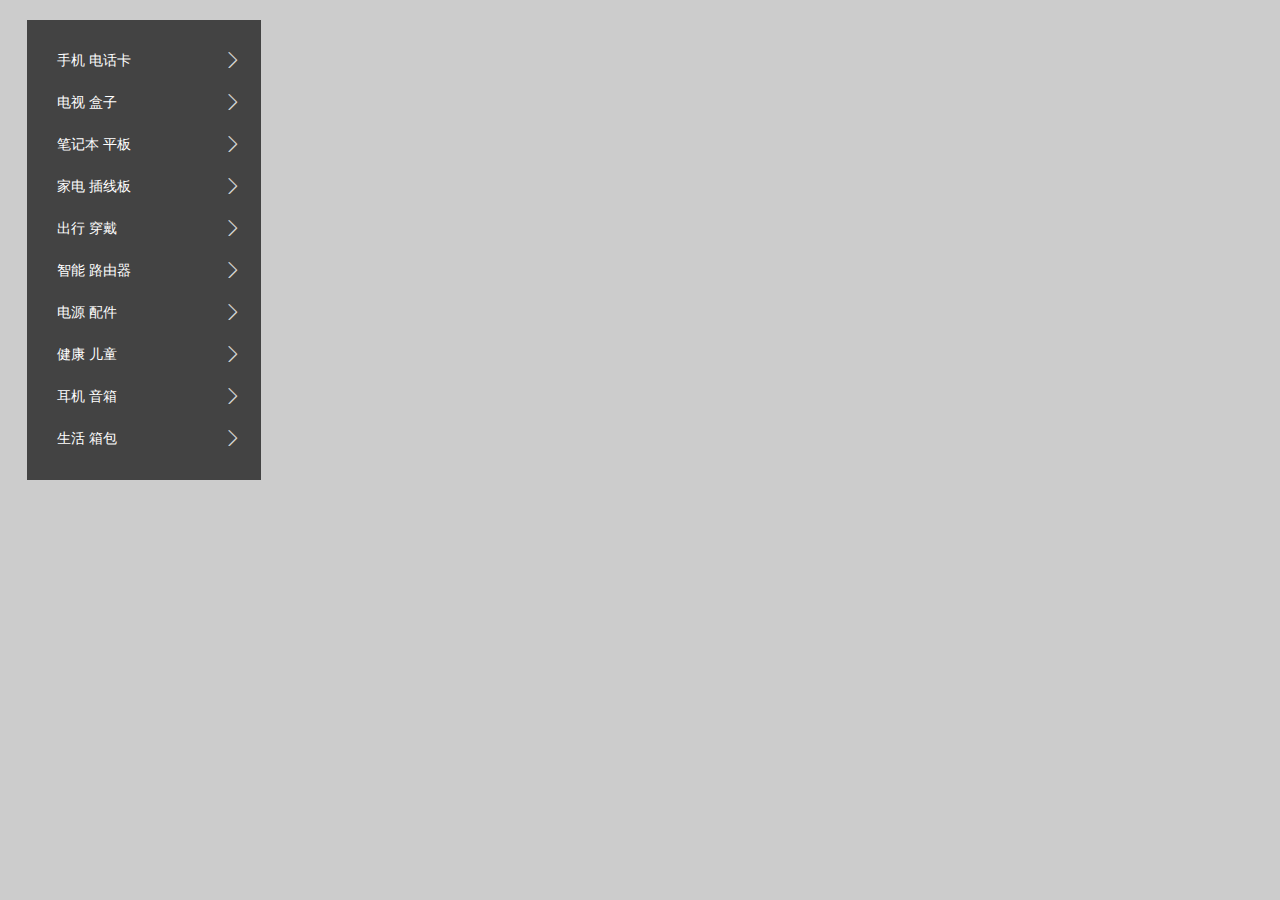
<file: index.html>
<!DOCTYPE html>
<html lang="en">
<head>
    <meta charset="UTF-8">
    <meta name="viewport" content="width=device-width, initial-scale=1.0">
    <meta http-equiv="X-UA-Compatible" content="ie=edge">
    <link rel="stylesheet" href="css/style.css">
    <link rel="stylesheet" href="css/iconfont.css">
    <script src="js/jquery-3.1.1.js"></script>
    <script src="js/main.js"></script>
    <title>小米官网左侧导航二级菜单</title>
</head>
<body>
    <div class="container">
        <div class="nav">
            <ul class="category-list">
                <li class="list-item"><a class="title" href="">手机 电话卡<i class="iconfont">&#xe62f;</i></a>
                <div class="list-children">
                    <ul class="children-item">
                        <li class="children-item-list"><a class="link" href=""><img src="images/小米9.png" width="40" height="40"  alt="小米9"><span>小米9</span></a></li>
                        <li class="children-item-list"><a class="link" href=""><img src="images/小米9se.png"  width="40" height="40" alt="小米9se"><span>小米9 se</span></span></a></li>
                        <li class="children-item-list"><a class="link" href=""><img src="images/小米mix3.png"  width="40" height="40" alt="小米mix3"><span>小米mix3</span></a></li>
                        <li class="children-item-list"><a class="link" href=""><img src="images/小米8 青春版.png"  width="40" height="40" alt="小米8青春版"><span>小米8青春版</span></a></li>
                        <li class="children-item-list"><a class="link" href=""><img src="images/小米8 屏幕指纹版.png"  width="40" height="40" alt="小米8 屏幕指纹版"><span>小米8 屏幕指纹版</span></a></li>
                        <li class="children-item-list"><a class="link" href=""><img src="images/小米8.png"  width="40" height="40" alt="小米8"><span>小米8</span></a></li>
                    </ul>
                    <ul class="children-item">
                        <li class="children-item-list"><a class="link" href=""><img src="images/小米9.png" width="40" height="40"  alt="小米9"><span>小米9</span></a></li>
                        <li class="children-item-list"><a class="link" href=""><img src="images/小米9se.png"  width="40" height="40" alt="小米9se"><span>小米9 se</span></span></a></li>
                        <li class="children-item-list"><a class="link" href=""><img src="images/小米mix3.png"  width="40" height="40" alt="小米mix3"><span>小米mix3</span></a></li>
                        <li class="children-item-list"><a class="link" href=""><img src="images/小米8 青春版.png"  width="40" height="40" alt="小米8青春版"><span>小米8青春版</span></a></li>
                        <li class="children-item-list"><a class="link" href=""><img src="images/小米8 屏幕指纹版.png"  width="40" height="40" alt="小米8 屏幕指纹版"><span>小米8 屏幕指纹版</span></a></li>
                        <li class="children-item-list"><a class="link" href=""><img src="images/小米8.png"  width="40" height="40" alt="小米8"><span>小米8</span></a></li>
                    </ul>
                    <ul class="children-item">
                        <li class="children-item-list"><a class="link" href=""><img src="images/小米9.png" width="40" height="40"  alt="小米9"><span>小米9</span></a></li>
                        <li class="children-item-list"><a class="link" href=""><img src="images/小米9se.png"  width="40" height="40" alt="小米9se"><span>小米9 se</span></span></a></li>
                        <li class="children-item-list"><a class="link" href=""><img src="images/小米mix3.png"  width="40" height="40" alt="小米mix3"><span>小米mix3</span></a></li>
                        <li class="children-item-list"><a class="link" href=""><img src="images/小米8 青春版.png"  width="40" height="40" alt="小米8青春版"><span>小米8青春版</span></a></li>
                        <li class="children-item-list"><a class="link" href=""><img src="images/小米8 屏幕指纹版.png"  width="40" height="40" alt="小米8 屏幕指纹版"><span>小米8 屏幕指纹版</span></a></li>
                        <li class="children-item-list"><a class="link" href=""><img src="images/小米8.png"  width="40" height="40" alt="小米8"><span>小米8</span></a></li>
                    </ul>
                    <ul class="children-item">
                        <li class="children-item-list"><a class="link" href=""><img src="images/小米9.png" width="40" height="40"  alt="小米9"><span>小米9</span></a></li>
                        <li class="children-item-list"><a class="link" href=""><img src="images/小米9se.png"  width="40" height="40" alt="小米9se"><span>小米9 se</span></span></a></li>
                        <li class="children-item-list"><a class="link" href=""><img src="images/小米mix3.png"  width="40" height="40" alt="小米mix3"><span>小米mix3</span></a></li>
                        <li class="children-item-list"><a class="link" href=""><img src="images/小米8 青春版.png"  width="40" height="40" alt="小米8青春版"><span>小米8青春版</span></a></li>
                        <li class="children-item-list"><a class="link" href=""><img src="images/小米8 屏幕指纹版.png"  width="40" height="40" alt="小米8 屏幕指纹版"><span>小米8 屏幕指纹版</span></a></li>
                        <li class="children-item-list"><a class="link" href=""><img src="images/小米8.png"  width="40" height="40" alt="小米8"><span>小米8</span></a></li>
                    </ul>
                </div>
                </li>
                <li class="list-item"><a class="title" href="">电视 盒子<i class="iconfont">&#xe62f;</i></a>
                    <div class="list-children">
                        <ul class="children-item">
                            <li class="children-item-list"><a class="link" href=""><img src="images/80x80.png" width="40" height="40"  alt="小米9"><span>小米9</span></a></li>
                            <li class="children-item-list"><a class="link" href=""><img src="images/dianshi hezi/bihua.jpg"  width="40" height="40" alt="小米9se"><span>小米9 se</span></span></a></li>
                            <li class="children-item-list"><a class="link" href=""><img src="images/dianshi hezi/mijiajiguang4k.jpg"  width="40" height="40" alt="小米mix3"><span>小米mix3</span></a></li>
                            <li class="children-item-list"><a class="link" href=""><img src="images/dianshi hezi/quanmianp.jpg"  width="40" height="40" alt="小米8青春版"><span>小米8青春版</span></a></li>
                            <li class="children-item-list"><a class="link" href=""><img src="images/dianshi hezi/xiaomi4A49.jpg "  width="40" height="40" alt="小米8 屏幕指纹版"><span>小米8 屏幕指纹版</span></a></li>
                            <li class="children-item-list"><a class="link" href=""><img src="images/dianshi hezi/xiaomiTV4A-32.png"  width="40" height="40" alt="小米8"><span>小米8</span></a></li>
                        </ul>
                        <ul class="children-item">
                            <li class="children-item-list"><a class="link" href=""><img src="images/小米9.png" width="40" height="40"  alt="小米9"><span>小米9</span></a></li>
                            <li class="children-item-list"><a class="link" href=""><img src="images/小米9se.png"  width="40" height="40" alt="小米9se"><span>小米9 se</span></span></a></li>
                            <li class="children-item-list"><a class="link" href=""><img src="images/小米mix3.png"  width="40" height="40" alt="小米mix3"><span>小米mix3</span></a></li>
                            <li class="children-item-list"><a class="link" href=""><img src="images/小米8 青春版.png"  width="40" height="40" alt="小米8青春版"><span>小米8青春版</span></a></li>
                            <li class="children-item-list"><a class="link" href=""><img src="images/小米8 屏幕指纹版.png"  width="40" height="40" alt="小米8 屏幕指纹版"><span>小米8 屏幕指纹版</span></a></li>
                            <li class="children-item-list"><a class="link" href=""><img src="images/小米8.png"  width="40" height="40" alt="小米8"><span>小米8</span></a></li>
                        </ul>
                        <ul class="children-item">
                            <li class="children-item-list"><a class="link" href=""><img src="images/小米9.png" width="40" height="40"  alt="小米9"><span>小米9</span></a></li>
                            <li class="children-item-list"><a class="link" href=""><img src="images/小米9se.png"  width="40" height="40" alt="小米9se"><span>小米9 se</span></span></a></li>
                            <li class="children-item-list"><a class="link" href=""><img src="images/小米mix3.png"  width="40" height="40" alt="小米mix3"><span>小米mix3</span></a></li>
                            <li class="children-item-list"><a class="link" href=""><img src="images/小米8 青春版.png"  width="40" height="40" alt="小米8青春版"><span>小米8青春版</span></a></li>
                            <li class="children-item-list"><a class="link" href=""><img src="images/小米8 屏幕指纹版.png"  width="40" height="40" alt="小米8 屏幕指纹版"><span>小米8 屏幕指纹版</span></a></li>
                            <li class="children-item-list"><a class="link" href=""><img src="images/小米8.png"  width="40" height="40" alt="小米8"><span>小米8</span></a></li>
                        </ul>
                        <ul class="children-item">
                            <li class="children-item-list"><a class="link" href=""><img src="images/小米9.png" width="40" height="40"  alt="小米9"><span>小米9</span></a></li>
                            <li class="children-item-list"><a class="link" href=""><img src="images/小米9se.png"  width="40" height="40" alt="小米9se"><span>小米9 se</span></span></a></li>
                            <li class="children-item-list"><a class="link" href=""><img src="images/小米mix3.png"  width="40" height="40" alt="小米mix3"><span>小米mix3</span></a></li>
                            <li class="children-item-list"><a class="link" href=""><img src="images/小米8 青春版.png"  width="40" height="40" alt="小米8青春版"><span>小米8青春版</span></a></li>
                            <li class="children-item-list"><a class="link" href=""><img src="images/小米8 屏幕指纹版.png"  width="40" height="40" alt="小米8 屏幕指纹版"><span>小米8 屏幕指纹版</span></a></li>
                            <li class="children-item-list"><a class="link" href=""><img src="images/小米8.png"  width="40" height="40" alt="小米8"><span>小米8</span></a></li>
                        </ul>
                    </div></li>
                <li class="list-item"><a class="title" href="">笔记本 平板<i class="iconfont">&#xe62f;</i></a>
                    <div class="list-children list-children-3">
                        <ul class="children-item">
                            <li class="children-item-list"><a class="link" href=""><img src="images/bijiben80.jpg" width="40" height="40"  alt="小米9"><span>小米笔记本15.6</span></a></li>
                            <li class="children-item-list"><a class="link" href=""><img src="images/bijiben8012.4.jpg"  width="40" height="40" alt="小米9se"><span>小米笔记本12.5</span></span></a></li>
                            <li class="children-item-list"><a class="link" href=""><img src="images/youxiben-80.jpg"  width="40" height="40" alt="小米mix3"><span>小米笔记本15.6''</span></a></li>
                            <li class="children-item-list"><a class="link" href=""><img src="images/RedmiBookbashi.png"  width="40" height="40" alt="小米8青春版"><span>小米笔记本15.6''</span></a></li>
                            <li class="children-item-list"><a class="link" href=""><img src="images/bijiben80.jpg"  width="40" height="40" alt="小米8 屏幕指纹版"><span>小米8 小米笔记本15.6''</span></a></li>
                            <li class="children-item-list"><a class="link" href=""><img src="images/youxiben-80.jpg"  width="40" height="40" alt="小米8"><span>小米笔记本15.6''</span></a></li>
                        </ul>
                        <ul class="children-item">
                            <li class="children-item-list"><a class="link" href=""><img src="images/bijiben80.jpg" width="40" height="40"  alt="小米9"><span>小米笔记本15.6''</span></a></li>
                            <li class="children-item-list"><a class="link" href=""><img src="images/bijiben8012.4.jpg"  width="40" height="40" alt="小米9se"><span>小米笔记本15.6''</span></span></a></li>
                            <li class="children-item-list"><a class="link" href=""><img src="images/youxiben-80.jpg"  width="40" height="40" alt="小米mix3"><span>小米笔记本15.6''</span></a></li>
                            <li class="children-item-list"><a class="link" href=""><img src="images/youxiben-80.jpg"  width="40" height="40" alt="小米8青春版"><span>小米笔记本15.6''</span></a></li>
                            <li class="children-item-list"><a class="link" href=""><img src="images/RedmiBookbashi.png"  width="40" height="40" alt="小米8 屏幕指纹版"><span>小米笔记本15.6''</span></a></li>
                            <li class="children-item-list"><a class="link" href=""><img src="images/youxiben-80.jpg"  width="40" height="40" alt="小米8"><span>小米笔记本15.6''</span></a></li>
                        </ul>
                    </div></li>
                <li class="list-item"><a class="title" href="">家电 插线板<i class="iconfont">&#xe62f;</i></a>
                    <div class="list-children">
                        <ul class="children-item">
                            <li class="children-item-list"><a class="link" href=""><img src="images/小米9.png" width="40" height="40"  alt="小米9"><span>小米9</span></a></li>
                            <li class="children-item-list"><a class="link" href=""><img src="images/小米9se.png"  width="40" height="40" alt="小米9se"><span>小米9 se</span></span></a></li>
                            <li class="children-item-list"><a class="link" href=""><img src="images/小米mix3.png"  width="40" height="40" alt="小米mix3"><span>小米mix3</span></a></li>
                            <li class="children-item-list"><a class="link" href=""><img src="images/小米8 青春版.png"  width="40" height="40" alt="小米8青春版"><span>小米8青春版</span></a></li>
                            <li class="children-item-list"><a class="link" href=""><img src="images/小米8 屏幕指纹版.png"  width="40" height="40" alt="小米8 屏幕指纹版"><span>小米8 屏幕指纹版</span></a></li>
                            <li class="children-item-list"><a class="link" href=""><img src="images/小米8.png"  width="40" height="40" alt="小米8"><span>小米8</span></a></li>
                        </ul>
                        <ul class="children-item">
                            <li class="children-item-list"><a class="link" href=""><img src="images/小米9.png" width="40" height="40"  alt="小米9"><span>小米9</span></a></li>
                            <li class="children-item-list"><a class="link" href=""><img src="images/小米9se.png"  width="40" height="40" alt="小米9se"><span>小米9 se</span></span></a></li>
                            <li class="children-item-list"><a class="link" href=""><img src="images/小米mix3.png"  width="40" height="40" alt="小米mix3"><span>小米mix3</span></a></li>
                            <li class="children-item-list"><a class="link" href=""><img src="images/小米8 青春版.png"  width="40" height="40" alt="小米8青春版"><span>小米8青春版</span></a></li>
                            <li class="children-item-list"><a class="link" href=""><img src="images/小米8 屏幕指纹版.png"  width="40" height="40" alt="小米8 屏幕指纹版"><span>小米8 屏幕指纹版</span></a></li>
                            <li class="children-item-list"><a class="link" href=""><img src="images/小米8.png"  width="40" height="40" alt="小米8"><span>小米8</span></a></li>
                        </ul>
                        <ul class="children-item">
                            <li class="children-item-list"><a class="link" href=""><img src="images/小米9.png" width="40" height="40"  alt="小米9"><span>小米9</span></a></li>
                            <li class="children-item-list"><a class="link" href=""><img src="images/小米9se.png"  width="40" height="40" alt="小米9se"><span>小米9 se</span></span></a></li>
                            <li class="children-item-list"><a class="link" href=""><img src="images/小米mix3.png"  width="40" height="40" alt="小米mix3"><span>小米mix3</span></a></li>
                            <li class="children-item-list"><a class="link" href=""><img src="images/小米8 青春版.png"  width="40" height="40" alt="小米8青春版"><span>小米8青春版</span></a></li>
                            <li class="children-item-list"><a class="link" href=""><img src="images/小米8 屏幕指纹版.png"  width="40" height="40" alt="小米8 屏幕指纹版"><span>小米8 屏幕指纹版</span></a></li>
                            <li class="children-item-list"><a class="link" href=""><img src="images/小米8.png"  width="40" height="40" alt="小米8"><span>小米8</span></a></li>
                        </ul>
                        <ul class="children-item">
                            <li class="children-item-list"><a class="link" href=""><img src="images/小米9.png" width="40" height="40"  alt="小米9"><span>小米9</span></a></li>
                            <li class="children-item-list"><a class="link" href=""><img src="images/小米9se.png"  width="40" height="40" alt="小米9se"><span>小米9 se</span></span></a></li>
                            <li class="children-item-list"><a class="link" href=""><img src="images/小米mix3.png"  width="40" height="40" alt="小米mix3"><span>小米mix3</span></a></li>
                            <li class="children-item-list"><a class="link" href=""><img src="images/小米8 青春版.png"  width="40" height="40" alt="小米8青春版"><span>小米8青春版</span></a></li>
                            <li class="children-item-list"><a class="link" href=""><img src="images/小米8 屏幕指纹版.png"  width="40" height="40" alt="小米8 屏幕指纹版"><span>小米8 屏幕指纹版</span></a></li>
                            <li class="children-item-list"><a class="link" href=""><img src="images/小米8.png"  width="40" height="40" alt="小米8"><span>小米8</span></a></li>
                        </ul>
                    </div></li>
                <li class="list-item"><a class="title" href="">出行 穿戴<i class="iconfont">&#xe62f;</i></a>
                    <div class="list-children list-children-5">
                        <ul class="children-item">
                            <li class="children-item-list"><a class="link" href=""><img src="images/小米9.png" width="40" height="40"  alt="小米9"><span>小米9</span></a></li>
                            <li class="children-item-list"><a class="link" href=""><img src="images/小米9se.png"  width="40" height="40" alt="小米9se"><span>小米9 se</span></span></a></li>
                            <li class="children-item-list"><a class="link" href=""><img src="images/小米mix3.png"  width="40" height="40" alt="小米mix3"><span>小米mix3</span></a></li>
                            <li class="children-item-list"><a class="link" href=""><img src="images/小米8 青春版.png"  width="40" height="40" alt="小米8青春版"><span>小米8青春版</span></a></li>
                            <li class="children-item-list"><a class="link" href=""><img src="images/小米8 屏幕指纹版.png"  width="40" height="40" alt="小米8 屏幕指纹版"><span>小米8 屏幕指纹版</span></a></li>
                            <li class="children-item-list"><a class="link" href=""><img src="images/小米8.png"  width="40" height="40" alt="小米8"><span>小米8</span></a></li>
                        </ul>
                        <ul class="children-item">
                            <li class="children-item-list"><a class="link" href=""><img src="images/小米9.png" width="40" height="40"  alt="小米9"><span>小米9</span></a></li>
                            <li class="children-item-list"><a class="link" href=""><img src="images/小米9se.png"  width="40" height="40" alt="小米9se"><span>小米9 se</span></span></a></li>
                            <li class="children-item-list"><a class="link" href=""><img src="images/小米mix3.png"  width="40" height="40" alt="小米mix3"><span>小米mix3</span></a></li>
                            <li class="children-item-list"><a class="link" href=""><img src="images/小米8 青春版.png"  width="40" height="40" alt="小米8青春版"><span>小米8青春版</span></a></li>
                            <li class="children-item-list"><a class="link" href=""><img src="images/小米8 屏幕指纹版.png"  width="40" height="40" alt="小米8 屏幕指纹版"><span>小米8 屏幕指纹版</span></a></li>
                            <li class="children-item-list"><a class="link" href=""><img src="images/小米8.png"  width="40" height="40" alt="小米8"><span>小米8</span></a></li>
                        </ul>
                    </div>
                </li>
                <li class="list-item"><a class="title" href="">智能 路由器<i class="iconfont">&#xe62f;</i></a>
                    <div class="list-children list-children-6">
                        
                        <ul class="children-item">
                            <li class="children-item-list"><a class="link" href=""><img src="images/小米9.png" width="40" height="40"  alt="小米9"><span>小米9</span></a></li>
                            <li class="children-item-list"><a class="link" href=""><img src="images/小米9se.png"  width="40" height="40" alt="小米9se"><span>小米9 se</span></span></a></li>
                            <li class="children-item-list"><a class="link" href=""><img src="images/小米mix3.png"  width="40" height="40" alt="小米mix3"><span>小米mix3</span></a></li>
                            <li class="children-item-list"><a class="link" href=""><img src="images/小米8 青春版.png"  width="40" height="40" alt="小米8青春版"><span>小米8青春版</span></a></li>
                            <li class="children-item-list"><a class="link" href=""><img src="images/小米8 屏幕指纹版.png"  width="40" height="40" alt="小米8 屏幕指纹版"><span>小米8 屏幕指纹版</span></a></li>
                            <li class="children-item-list"><a class="link" href=""><img src="images/小米8.png"  width="40" height="40" alt="小米8"><span>小米8</span></a></li>
                        </ul>
                        <ul class="children-item">
                            <li class="children-item-list"><a class="link" href=""><img src="images/小米9.png" width="40" height="40"  alt="小米9"><span>小米9</span></a></li>
                            <li class="children-item-list"><a class="link" href=""><img src="images/小米9se.png"  width="40" height="40" alt="小米9se"><span>小米9 se</span></span></a></li>
                            <li class="children-item-list"><a class="link" href=""><img src="images/小米mix3.png"  width="40" height="40" alt="小米mix3"><span>小米mix3</span></a></li>
                            <li class="children-item-list"><a class="link" href=""><img src="images/小米8 青春版.png"  width="40" height="40" alt="小米8青春版"><span>小米8青春版</span></a></li>
                            <li class="children-item-list"><a class="link" href=""><img src="images/小米8 屏幕指纹版.png"  width="40" height="40" alt="小米8 屏幕指纹版"><span>小米8 屏幕指纹版</span></a></li>
                            <li class="children-item-list"><a class="link" href=""><img src="images/小米8.png"  width="40" height="40" alt="小米8"><span>小米8</span></a></li>
                        </ul>
                    </div>
                </li>
                <li class="list-item"><a class="title" href="">电源 配件<i class="iconfont">&#xe62f;</i></a>
                    <div class="list-children list-children-7">
                        <ul class="children-item">
                            <li class="children-item-list"><a class="link" href=""><img src="images/小米9.png" width="40" height="40"  alt="小米9"><span>小米9</span></a></li>
                            <li class="children-item-list"><a class="link" href=""><img src="images/小米9se.png"  width="40" height="40" alt="小米9se"><span>小米9 se</span></span></a></li>
                            <li class="children-item-list"><a class="link" href=""><img src="images/小米mix3.png"  width="40" height="40" alt="小米mix3"><span>小米mix3</span></a></li>
                            <li class="children-item-list"><a class="link" href=""><img src="images/小米8 青春版.png"  width="40" height="40" alt="小米8青春版"><span>小米8青春版</span></a></li>
                            <li class="children-item-list"><a class="link" href=""><img src="images/小米8 屏幕指纹版.png"  width="40" height="40" alt="小米8 屏幕指纹版"><span>小米8 屏幕指纹版</span></a></li>
                            <li class="children-item-list"><a class="link" href=""><img src="images/小米8.png"  width="40" height="40" alt="小米8"><span>小米8</span></a></li>
                        </ul>
                        <ul class="children-item">
                            <li class="children-item-list"><a class="link" href=""><img src="images/小米9.png" width="40" height="40"  alt="小米9"><span>小米9</span></a></li>
                            <li class="children-item-list"><a class="link" href=""><img src="images/小米9se.png"  width="40" height="40" alt="小米9se"><span>小米9 se</span></span></a></li>
                            <li class="children-item-list"><a class="link" href=""><img src="images/小米mix3.png"  width="40" height="40" alt="小米mix3"><span>小米mix3</span></a></li>
                            <li class="children-item-list"><a class="link" href=""><img src="images/小米8 青春版.png"  width="40" height="40" alt="小米8青春版"><span>小米8青春版</span></a></li>
                            <li class="children-item-list"><a class="link" href=""><img src="images/小米8 屏幕指纹版.png"  width="40" height="40" alt="小米8 屏幕指纹版"><span>小米8 屏幕指纹版</span></a></li>
                            <li class="children-item-list"><a class="link" href=""><img src="images/小米8.png"  width="40" height="40" alt="小米8"><span>小米8</span></a></li>
                        </ul>
                        <ul class="children-item">
                            <li class="children-item-list"><a class="link" href=""><img src="images/小米9.png" width="40" height="40"  alt="小米9"><span>其他配件</span></a></li>
                            
                        </ul>
                        
                    </div></li>
                <li class="list-item"><a class="title" href="">健康 儿童<i class="iconfont">&#xe62f;</i></a>
                    <div class="list-children">
                        <ul class="children-item">
                            <li class="children-item-list"><a class="link" href=""><img src="images/小米9.png" width="40" height="40"  alt="小米9"><span>小米9</span></a></li>
                            <li class="children-item-list"><a class="link" href=""><img src="images/小米9se.png"  width="40" height="40" alt="小米9se"><span>小米9 se</span></span></a></li>
                            <li class="children-item-list"><a class="link" href=""><img src="images/小米mix3.png"  width="40" height="40" alt="小米mix3"><span>小米mix3</span></a></li>
                            <li class="children-item-list"><a class="link" href=""><img src="images/小米8 青春版.png"  width="40" height="40" alt="小米8青春版"><span>小米8青春版</span></a></li>
                            <li class="children-item-list"><a class="link" href=""><img src="images/小米8 屏幕指纹版.png"  width="40" height="40" alt="小米8 屏幕指纹版"><span>小米8 屏幕指纹版</span></a></li>
                            <li class="children-item-list"><a class="link" href=""><img src="images/小米8.png"  width="40" height="40" alt="小米8"><span>小米8</span></a></li>
                        </ul>
                        <ul class="children-item">
                            <li class="children-item-list"><a class="link" href=""><img src="images/小米9.png" width="40" height="40"  alt="小米9"><span>小米9</span></a></li>
                            <li class="children-item-list"><a class="link" href=""><img src="images/小米9se.png"  width="40" height="40" alt="小米9se"><span>小米9 se</span></span></a></li>
                            <li class="children-item-list"><a class="link" href=""><img src="images/小米mix3.png"  width="40" height="40" alt="小米mix3"><span>小米mix3</span></a></li>
                            <li class="children-item-list"><a class="link" href=""><img src="images/小米8 青春版.png"  width="40" height="40" alt="小米8青春版"><span>小米8青春版</span></a></li>
                            <li class="children-item-list"><a class="link" href=""><img src="images/小米8 屏幕指纹版.png"  width="40" height="40" alt="小米8 屏幕指纹版"><span>小米8 屏幕指纹版</span></a></li>
                            <li class="children-item-list"><a class="link" href=""><img src="images/小米8.png"  width="40" height="40" alt="小米8"><span>小米8</span></a></li>
                        </ul>
                        <ul class="children-item">
                            <li class="children-item-list"><a class="link" href=""><img src="images/小米9.png" width="40" height="40"  alt="小米9"><span>小米9</span></a></li>
                            <li class="children-item-list"><a class="link" href=""><img src="images/小米9se.png"  width="40" height="40" alt="小米9se"><span>小米9 se</span></span></a></li>
                            <li class="children-item-list"><a class="link" href=""><img src="images/小米mix3.png"  width="40" height="40" alt="小米mix3"><span>小米mix3</span></a></li>
                            <li class="children-item-list"><a class="link" href=""><img src="images/小米8 青春版.png"  width="40" height="40" alt="小米8青春版"><span>小米8青春版</span></a></li>
                            <li class="children-item-list"><a class="link" href=""><img src="images/小米8 屏幕指纹版.png"  width="40" height="40" alt="小米8 屏幕指纹版"><span>小米8 屏幕指纹版</span></a></li>
                            <li class="children-item-list"><a class="link" href=""><img src="images/小米8.png"  width="40" height="40" alt="小米8"><span>小米8</span></a></li>
                        </ul>
                        <ul class="children-item">
                            <li class="children-item-list"><a class="link" href=""><img src="images/小米9.png" width="40" height="40"  alt="小米9"><span>小米9</span></a></li>
                            <li class="children-item-list"><a class="link" href=""><img src="images/小米9se.png"  width="40" height="40" alt="小米9se"><span>小米9 se</span></span></a></li>
                            <li class="children-item-list"><a class="link" href=""><img src="images/小米mix3.png"  width="40" height="40" alt="小米mix3"><span>小米mix3</span></a></li>
                            
                        </ul>
                    </div></li>

                <li class="list-item"><a class="title" href="">耳机 音箱<i class="iconfont">&#xe62f;</i></a>
                    <div class="list-children list-children-9">
                        <ul class="children-item">
                            <li class="children-item-list"><a class="link" href=""><img src="images/小米9.png" width="40" height="40"  alt="小米9"><span>小米9</span></a></li>
                            <li class="children-item-list"><a class="link" href=""><img src="images/小米9se.png"  width="40" height="40" alt="小米9se"><span>小米9 se</span></span></a></li>
                            <li class="children-item-list"><a class="link" href=""><img src="images/小米mix3.png"  width="40" height="40" alt="小米mix3"><span>小米mix3</span></a></li>
                            <li class="children-item-list"><a class="link" href=""><img src="images/小米8 青春版.png"  width="40" height="40" alt="小米8青春版"><span>小米8青春版</span></a></li>
                            <li class="children-item-list"><a class="link" href=""><img src="images/小米8 屏幕指纹版.png"  width="40" height="40" alt="小米8 屏幕指纹版"><span>小米8 屏幕指纹版</span></a></li>
                            <li class="children-item-list"><a class="link" href=""><img src="images/小米8.png"  width="40" height="40" alt="小米8"><span>小米8</span></a></li>
                        </ul>
                        <ul class="children-item">
                            <li class="children-item-list"><a class="link" href=""><img src="images/小米9.png" width="40" height="40"  alt="小米9"><span>小米9</span></a></li>
                            <li class="children-item-list"><a class="link" href=""><img src="images/小米9se.png"  width="40" height="40" alt="小米9se"><span>小米9 se</span></span></a></li>
                            <li class="children-item-list"><a class="link" href=""><img src="images/小米mix3.png"  width="40" height="40" alt="小米mix3"><span>小米mix3</span></a></li>
                            <li class="children-item-list"><a class="link" href=""><img src="images/小米8 青春版.png"  width="40" height="40" alt="小米8青春版"><span>小米8青春版</span></a></li>
                            <li class="children-item-list"><a class="link" href=""><img src="images/小米8 屏幕指纹版.png"  width="40" height="40" alt="小米8 屏幕指纹版"><span>小米8 屏幕指纹版</span></a></li>
                            <li class="children-item-list"><a class="link" href=""><img src="images/小米8.png"  width="40" height="40" alt="小米8"><span>小米8</span></a></li>
                        </ul>                       
                    </div>
                </li>
                <li class="list-item"><a class="title" href="">生活 箱包<i class="iconfont">&#xe62f;</i></a>
                    <div class="list-children">
                        <ul class="children-item">
                            <li class="children-item-list"><a class="link" href=""><img src="images/小米9.png" width="40" height="40"  alt="小米9"><span>小米9</span></a></li>
                            <li class="children-item-list"><a class="link" href=""><img src="images/小米9se.png"  width="40" height="40" alt="小米9se"><span>小米9 se</span></span></a></li>
                            <li class="children-item-list"><a class="link" href=""><img src="images/小米mix3.png"  width="40" height="40" alt="小米mix3"><span>小米mix3</span></a></li>
                            <li class="children-item-list"><a class="link" href=""><img src="images/小米8 青春版.png"  width="40" height="40" alt="小米8青春版"><span>小米8青春版</span></a></li>
                            <li class="children-item-list"><a class="link" href=""><img src="images/小米8 屏幕指纹版.png"  width="40" height="40" alt="小米8 屏幕指纹版"><span>小米8 屏幕指纹版</span></a></li>
                            <li class="children-item-list"><a class="link" href=""><img src="images/小米8.png"  width="40" height="40" alt="小米8"><span>小米8</span></a></li>
                        </ul>
                        <ul class="children-item">
                            <li class="children-item-list"><a class="link" href=""><img src="images/小米9.png" width="40" height="40"  alt="小米9"><span>小米9</span></a></li>
                            <li class="children-item-list"><a class="link" href=""><img src="images/小米9se.png"  width="40" height="40" alt="小米9se"><span>小米9 se</span></span></a></li>
                            <li class="children-item-list"><a class="link" href=""><img src="images/小米mix3.png"  width="40" height="40" alt="小米mix3"><span>小米mix3</span></a></li>
                            <li class="children-item-list"><a class="link" href=""><img src="images/小米8 青春版.png"  width="40" height="40" alt="小米8青春版"><span>小米8青春版</span></a></li>
                            <li class="children-item-list"><a class="link" href=""><img src="images/小米8 屏幕指纹版.png"  width="40" height="40" alt="小米8 屏幕指纹版"><span>小米8 屏幕指纹版</span></a></li>
                            <li class="children-item-list"><a class="link" href=""><img src="images/小米8.png"  width="40" height="40" alt="小米8"><span>小米8</span></a></li>
                        </ul>
                        <ul class="children-item">
                            <li class="children-item-list"><a class="link" href=""><img src="images/小米9.png" width="40" height="40"  alt="小米9"><span>小米9</span></a></li>
                            <li class="children-item-list"><a class="link" href=""><img src="images/小米9se.png"  width="40" height="40" alt="小米9se"><span>小米9 se</span></span></a></li>
                            <li class="children-item-list"><a class="link" href=""><img src="images/小米mix3.png"  width="40" height="40" alt="小米mix3"><span>小米mix3</span></a></li>
                            <li class="children-item-list"><a class="link" href=""><img src="images/小米8 青春版.png"  width="40" height="40" alt="小米8青春版"><span>小米8青春版</span></a></li>
                            <li class="children-item-list"><a class="link" href=""><img src="images/小米8 屏幕指纹版.png"  width="40" height="40" alt="小米8 屏幕指纹版"><span>小米8 屏幕指纹版</span></a></li>
                            <li class="children-item-list"><a class="link" href=""><img src="images/小米8.png"  width="40" height="40" alt="小米8"><span>小米8</span></a></li>
                        </ul>
                        <ul class="children-item">
                            <li class="children-item-list"><a class="link" href=""><img src="images/小米9.png" width="40" height="40"  alt="小米9"><span>小米9</span></a></li>
                            
                        </ul>
                    </div>
                </li>
            </ul>
        </div>
    </div>
</body>
</html>
</file>
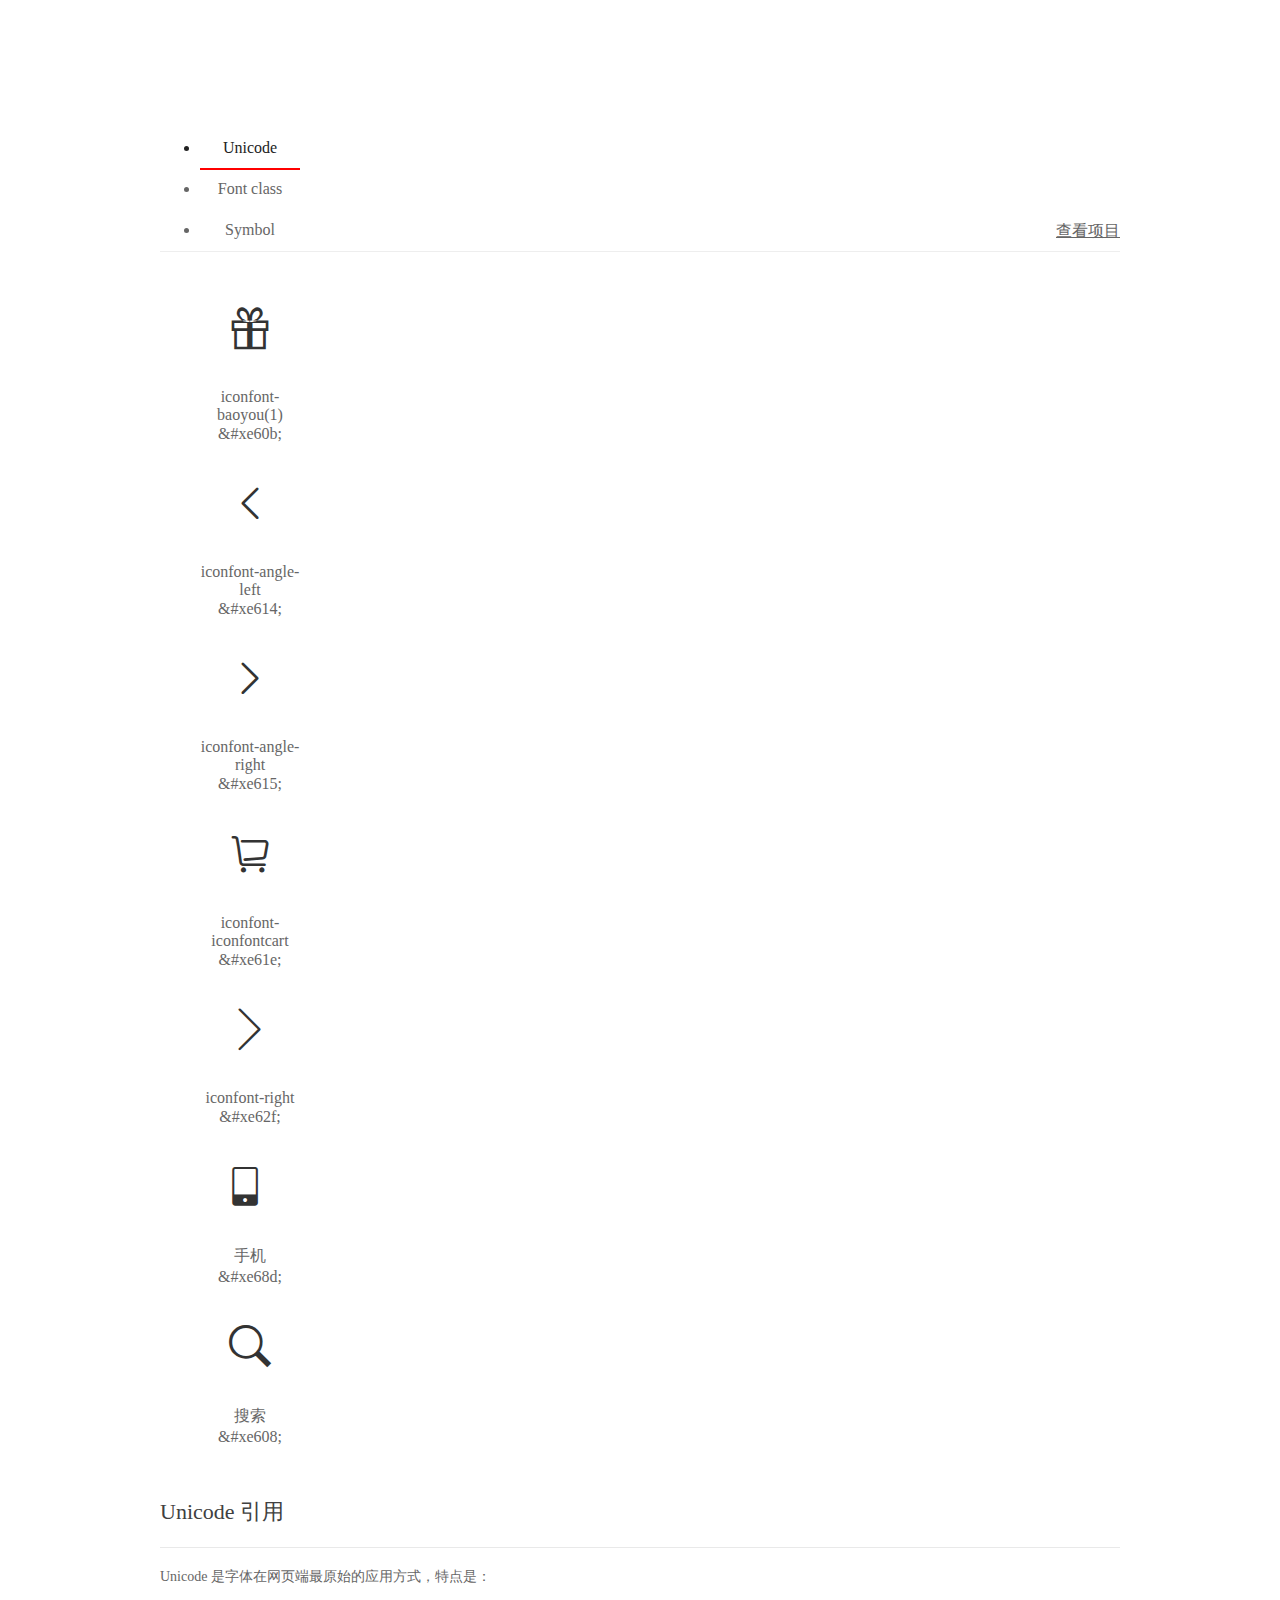
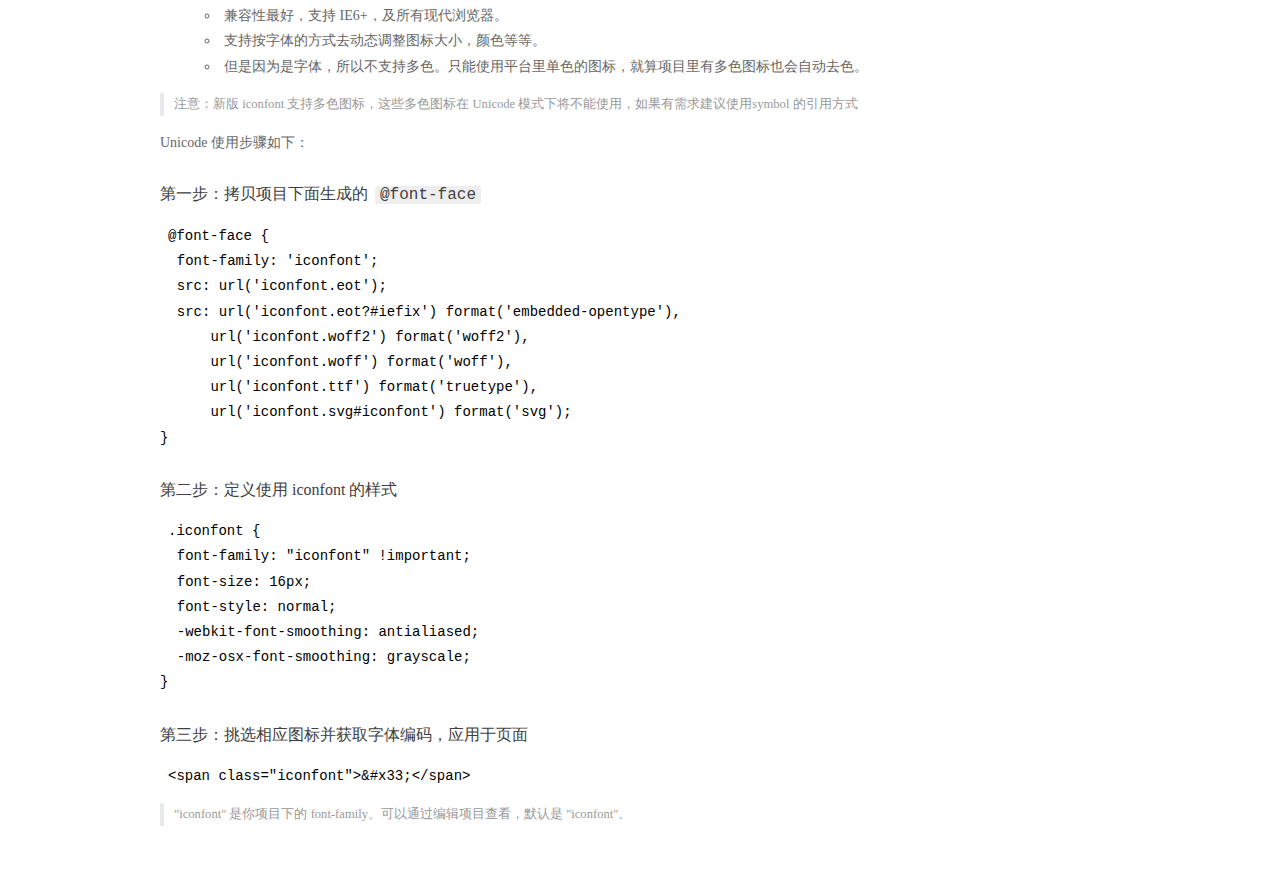
<file: font_1267449_6tj90ni1htx/demo_index.html>
<!DOCTYPE html>
<html>
<head>
  <meta charset="utf-8"/>
  <title>IconFont Demo</title>
  <link rel="shortcut icon" href="https://gtms04.alicdn.com/tps/i4/TB1_oz6GVXXXXaFXpXXJDFnIXXX-64-64.ico" type="image/x-icon"/>
  <link rel="stylesheet" href="https://g.alicdn.com/thx/cube/1.3.2/cube.min.css">
  <link rel="stylesheet" href="demo.css">
  <link rel="stylesheet" href="iconfont.css">
  <script src="iconfont.js"></script>
  <!-- jQuery -->
  <script src="https://a1.alicdn.com/oss/uploads/2018/12/26/7bfddb60-08e8-11e9-9b04-53e73bb6408b.js"></script>
  <!-- 代码高亮 -->
  <script src="https://a1.alicdn.com/oss/uploads/2018/12/26/a3f714d0-08e6-11e9-8a15-ebf944d7534c.js"></script>
</head>
<body>
  <div class="main">
    <h1 class="logo"><a href="https://www.iconfont.cn/" title="iconfont 首页" target="_blank">&#xe86b;</a></h1>
    <div class="nav-tabs">
      <ul id="tabs" class="dib-box">
        <li class="dib active"><span>Unicode</span></li>
        <li class="dib"><span>Font class</span></li>
        <li class="dib"><span>Symbol</span></li>
      </ul>
      
      <a href="https://www.iconfont.cn/manage/index?manage_type=myprojects&projectId=1267449" target="_blank" class="nav-more">查看项目</a>
      
    </div>
    <div class="tab-container">
      <div class="content unicode" style="display: block;">
          <ul class="icon_lists dib-box">
          
            <li class="dib">
              <span class="icon iconfont">&#xe60b;</span>
                <div class="name">iconfont-baoyou(1)</div>
                <div class="code-name">&amp;#xe60b;</div>
              </li>
          
            <li class="dib">
              <span class="icon iconfont">&#xe614;</span>
                <div class="name">iconfont-angle-left</div>
                <div class="code-name">&amp;#xe614;</div>
              </li>
          
            <li class="dib">
              <span class="icon iconfont">&#xe615;</span>
                <div class="name">iconfont-angle-right</div>
                <div class="code-name">&amp;#xe615;</div>
              </li>
          
            <li class="dib">
              <span class="icon iconfont">&#xe61e;</span>
                <div class="name">iconfont-iconfontcart</div>
                <div class="code-name">&amp;#xe61e;</div>
              </li>
          
            <li class="dib">
              <span class="icon iconfont">&#xe62f;</span>
                <div class="name">iconfont-right</div>
                <div class="code-name">&amp;#xe62f;</div>
              </li>
          
            <li class="dib">
              <span class="icon iconfont">&#xe68d;</span>
                <div class="name">手机</div>
                <div class="code-name">&amp;#xe68d;</div>
              </li>
          
            <li class="dib">
              <span class="icon iconfont">&#xe608;</span>
                <div class="name">搜索</div>
                <div class="code-name">&amp;#xe608;</div>
              </li>
          
          </ul>
          <div class="article markdown">
          <h2 id="unicode-">Unicode 引用</h2>
          <hr>

          <p>Unicode 是字体在网页端最原始的应用方式，特点是：</p>
          <ul>
            <li>兼容性最好，支持 IE6+，及所有现代浏览器。</li>
            <li>支持按字体的方式去动态调整图标大小，颜色等等。</li>
            <li>但是因为是字体，所以不支持多色。只能使用平台里单色的图标，就算项目里有多色图标也会自动去色。</li>
          </ul>
          <blockquote>
            <p>注意：新版 iconfont 支持多色图标，这些多色图标在 Unicode 模式下将不能使用，如果有需求建议使用symbol 的引用方式</p>
          </blockquote>
          <p>Unicode 使用步骤如下：</p>
          <h3 id="-font-face">第一步：拷贝项目下面生成的 <code>@font-face</code></h3>
<pre><code class="language-css"
>@font-face {
  font-family: 'iconfont';
  src: url('iconfont.eot');
  src: url('iconfont.eot?#iefix') format('embedded-opentype'),
      url('iconfont.woff2') format('woff2'),
      url('iconfont.woff') format('woff'),
      url('iconfont.ttf') format('truetype'),
      url('iconfont.svg#iconfont') format('svg');
}
</code></pre>
          <h3 id="-iconfont-">第二步：定义使用 iconfont 的样式</h3>
<pre><code class="language-css"
>.iconfont {
  font-family: "iconfont" !important;
  font-size: 16px;
  font-style: normal;
  -webkit-font-smoothing: antialiased;
  -moz-osx-font-smoothing: grayscale;
}
</code></pre>
          <h3 id="-">第三步：挑选相应图标并获取字体编码，应用于页面</h3>
<pre>
<code class="language-html"
>&lt;span class="iconfont"&gt;&amp;#x33;&lt;/span&gt;
</code></pre>
          <blockquote>
            <p>"iconfont" 是你项目下的 font-family。可以通过编辑项目查看，默认是 "iconfont"。</p>
          </blockquote>
          </div>
      </div>
      <div class="content font-class">
        <ul class="icon_lists dib-box">
          
          <li class="dib">
            <span class="icon iconfont icon-iconfontbaoyou1"></span>
            <div class="name">
              iconfont-baoyou(1)
            </div>
            <div class="code-name">.icon-iconfontbaoyou1
            </div>
          </li>
          
          <li class="dib">
            <span class="icon iconfont icon-iconfontangleleft"></span>
            <div class="name">
              iconfont-angle-left
            </div>
            <div class="code-name">.icon-iconfontangleleft
            </div>
          </li>
          
          <li class="dib">
            <span class="icon iconfont icon-iconfontangleright"></span>
            <div class="name">
              iconfont-angle-right
            </div>
            <div class="code-name">.icon-iconfontangleright
            </div>
          </li>
          
          <li class="dib">
            <span class="icon iconfont icon-iconfonticonfontcart"></span>
            <div class="name">
              iconfont-iconfontcart
            </div>
            <div class="code-name">.icon-iconfonticonfontcart
            </div>
          </li>
          
          <li class="dib">
            <span class="icon iconfont icon-iconfontright"></span>
            <div class="name">
              iconfont-right
            </div>
            <div class="code-name">.icon-iconfontright
            </div>
          </li>
          
          <li class="dib">
            <span class="icon iconfont icon-shouji"></span>
            <div class="name">
              手机
            </div>
            <div class="code-name">.icon-shouji
            </div>
          </li>
          
          <li class="dib">
            <span class="icon iconfont icon-sousuo"></span>
            <div class="name">
              搜索
            </div>
            <div class="code-name">.icon-sousuo
            </div>
          </li>
          
        </ul>
        <div class="article markdown">
        <h2 id="font-class-">font-class 引用</h2>
        <hr>

        <p>font-class 是 Unicode 使用方式的一种变种，主要是解决 Unicode 书写不直观，语意不明确的问题。</p>
        <p>与 Unicode 使用方式相比，具有如下特点：</p>
        <ul>
          <li>兼容性良好，支持 IE8+，及所有现代浏览器。</li>
          <li>相比于 Unicode 语意明确，书写更直观。可以很容易分辨这个 icon 是什么。</li>
          <li>因为使用 class 来定义图标，所以当要替换图标时，只需要修改 class 里面的 Unicode 引用。</li>
          <li>不过因为本质上还是使用的字体，所以多色图标还是不支持的。</li>
        </ul>
        <p>使用步骤如下：</p>
        <h3 id="-fontclass-">第一步：引入项目下面生成的 fontclass 代码：</h3>
<pre><code class="language-html">&lt;link rel="stylesheet" href="./iconfont.css"&gt;
</code></pre>
        <h3 id="-">第二步：挑选相应图标并获取类名，应用于页面：</h3>
<pre><code class="language-html">&lt;span class="iconfont icon-xxx"&gt;&lt;/span&gt;
</code></pre>
        <blockquote>
          <p>"
            iconfont" 是你项目下的 font-family。可以通过编辑项目查看，默认是 "iconfont"。</p>
        </blockquote>
      </div>
      </div>
      <div class="content symbol">
          <ul class="icon_lists dib-box">
          
            <li class="dib">
                <svg class="icon svg-icon" aria-hidden="true">
                  <use xlink:href="#icon-iconfontbaoyou1"></use>
                </svg>
                <div class="name">iconfont-baoyou(1)</div>
                <div class="code-name">#icon-iconfontbaoyou1</div>
            </li>
          
            <li class="dib">
                <svg class="icon svg-icon" aria-hidden="true">
                  <use xlink:href="#icon-iconfontangleleft"></use>
                </svg>
                <div class="name">iconfont-angle-left</div>
                <div class="code-name">#icon-iconfontangleleft</div>
            </li>
          
            <li class="dib">
                <svg class="icon svg-icon" aria-hidden="true">
                  <use xlink:href="#icon-iconfontangleright"></use>
                </svg>
                <div class="name">iconfont-angle-right</div>
                <div class="code-name">#icon-iconfontangleright</div>
            </li>
          
            <li class="dib">
                <svg class="icon svg-icon" aria-hidden="true">
                  <use xlink:href="#icon-iconfonticonfontcart"></use>
                </svg>
                <div class="name">iconfont-iconfontcart</div>
                <div class="code-name">#icon-iconfonticonfontcart</div>
            </li>
          
            <li class="dib">
                <svg class="icon svg-icon" aria-hidden="true">
                  <use xlink:href="#icon-iconfontright"></use>
                </svg>
                <div class="name">iconfont-right</div>
                <div class="code-name">#icon-iconfontright</div>
            </li>
          
            <li class="dib">
                <svg class="icon svg-icon" aria-hidden="true">
                  <use xlink:href="#icon-shouji"></use>
                </svg>
                <div class="name">手机</div>
                <div class="code-name">#icon-shouji</div>
            </li>
          
            <li class="dib">
                <svg class="icon svg-icon" aria-hidden="true">
                  <use xlink:href="#icon-sousuo"></use>
                </svg>
                <div class="name">搜索</div>
                <div class="code-name">#icon-sousuo</div>
            </li>
          
          </ul>
          <div class="article markdown">
          <h2 id="symbol-">Symbol 引用</h2>
          <hr>

          <p>这是一种全新的使用方式，应该说这才是未来的主流，也是平台目前推荐的用法。相关介绍可以参考这篇<a href="">文章</a>
            这种用法其实是做了一个 SVG 的集合，与另外两种相比具有如下特点：</p>
          <ul>
            <li>支持多色图标了，不再受单色限制。</li>
            <li>通过一些技巧，支持像字体那样，通过 <code>font-size</code>, <code>color</code> 来调整样式。</li>
            <li>兼容性较差，支持 IE9+，及现代浏览器。</li>
            <li>浏览器渲染 SVG 的性能一般，还不如 png。</li>
          </ul>
          <p>使用步骤如下：</p>
          <h3 id="-symbol-">第一步：引入项目下面生成的 symbol 代码：</h3>
<pre><code class="language-html">&lt;script src="./iconfont.js"&gt;&lt;/script&gt;
</code></pre>
          <h3 id="-css-">第二步：加入通用 CSS 代码（引入一次就行）：</h3>
<pre><code class="language-html">&lt;style&gt;
.icon {
  width: 1em;
  height: 1em;
  vertical-align: -0.15em;
  fill: currentColor;
  overflow: hidden;
}
&lt;/style&gt;
</code></pre>
          <h3 id="-">第三步：挑选相应图标并获取类名，应用于页面：</h3>
<pre><code class="language-html">&lt;svg class="icon" aria-hidden="true"&gt;
  &lt;use xlink:href="#icon-xxx"&gt;&lt;/use&gt;
&lt;/svg&gt;
</code></pre>
          </div>
      </div>

    </div>
  </div>
  <script>
  $(document).ready(function () {
      $('.tab-container .content:first').show()

      $('#tabs li').click(function (e) {
        var tabContent = $('.tab-container .content')
        var index = $(this).index()

        if ($(this).hasClass('active')) {
          return
        } else {
          $('#tabs li').removeClass('active')
          $(this).addClass('active')

          tabContent.hide().eq(index).fadeIn()
        }
      })
    })
  </script>
</body>
</html>
</file>
<file: css/style.css>
* {
    margin: 0;
    padding: 0;
    font-family: "微软雅黑";
}

body {
    background: #ccc;
}
ol,ul{
    list-style-type: none;
}


a{
    text-decoration: none;
}

.container {
    width: 1226px;
    margin: 0 auto;
    position: relative;
}

.nav {
    width: 234px;
    height: 460px;
    background-color: #434343;
    margin: 20px 0;
    position: relative;
}
.category-list {
    padding: 20px 0;
}
.category-list .list-item{
    width: 234px;
    height: 42px;
    
}
.category-list .title {
    position: relative;
    display: block;
    line-height: 42px;
    font-size: 14px;
    color: #fff;
    padding-left: 30px;
    /* text-align: center; */
    
}
.iconfont {
    font-family: "iconfont" !important;
    font-style: normal;
    -webkit-font-smoothing: antialiased;
    -webkit-text-stroke-width: 0.2px;
    -moz-osx-font-smoothing: grayscale;

}
.category-list .title .iconfont {
    position: absolute;
    top: 12px;
    right: 20px;
    font-size: 16px;
    line-height: 16px;
    color: #e0e0e0;
}
.category-list .title:hover {
    background-color: #ff6700;
}

.category-list .list-children {
    display: none;
    position: absolute;
    left: 234px;
    top: 0;
    height: 458px;
    width: 992px;
    border: 1px solid #e0e0e0;
    border-left: 0;
    background-color: #fff;
    box-shadow: 0 8px 16px rgba(0, 0, 0, 0.6);
}

.category-list .list-children-3,.category-list .list-children-5,.category-list .list-children-6,.category-list .list-children-9 {
    width: 530px;
}

.category-list .list-children-7{
    width: 795px;
}
.list-children .children-item{
    width: 248px;
    float: left;
    height: 458px;
    margin: 0;
    padding: 2px 0;
}
.category-list .list-children li {
    position: relative;
    /* float: left; */
    width: 265px;
    height: 76px;

}

.category-list .list-children li a.link {
    display: block;
    padding: 18px 20px;
    line-height: 40px;
    color: #424242;
    font-size: 14px;
    transition: color 0.2s;
}

.category-list .list-children li a.link img {
    margin-right: 12px;
    vertical-align: middle;
    border: 0;
}

.category-list .list-children li a.link span {
    line-height: 40px;
}

.category-list .list-children li a.link span:hover{
    color: #ff6700;
}

/* .category-list .list-item:hover .list-children {
    display: block;
} */
</file>
<file: css/iconfont.css>
@font-face {font-family: "iconfont";
  src: url('iconfont.eot?t=1561733763721'); /* IE9 */
  src: url('iconfont.eot?t=1561733763721#iefix') format('embedded-opentype'), /* IE6-IE8 */
  url('[data-uri]') format('woff2'),
  url('iconfont.woff?t=1561733763721') format('woff'),
  url('iconfont.ttf?t=1561733763721') format('truetype'), /* chrome, firefox, opera, Safari, Android, iOS 4.2+ */
  url('iconfont.svg?t=1561733763721#iconfont') format('svg'); /* iOS 4.1- */
}

.iconfont {
  font-family: "iconfont" !important;
  font-size: 16px;
  font-style: normal;
  -webkit-font-smoothing: antialiased;
  -moz-osx-font-smoothing: grayscale;
}

.icon-iconfontbaoyou1:before {
  content: "\e60b";
}

.icon-iconfontangleleft:before {
  content: "\e614";
}

.icon-iconfontangleright:before {
  content: "\e615";
}

.icon-iconfonticonfontcart:before {
  content: "\e61e";
}

.icon-iconfontright:before {
  content: "\e62f";
}

.icon-shouji:before {
  content: "\e68d";
}

.icon-sousuo:before {
  content: "\e608";
}
</file>
<file: font_1267449_6tj90ni1htx/demo.css>
/* Logo 字体 */
@font-face {
  font-family: "iconfont logo";
  src: url('https://at.alicdn.com/t/font_985780_km7mi63cihi.eot?t=1545807318834');
  src: url('https://at.alicdn.com/t/font_985780_km7mi63cihi.eot?t=1545807318834#iefix') format('embedded-opentype'),
    url('https://at.alicdn.com/t/font_985780_km7mi63cihi.woff?t=1545807318834') format('woff'),
    url('https://at.alicdn.com/t/font_985780_km7mi63cihi.ttf?t=1545807318834') format('truetype'),
    url('https://at.alicdn.com/t/font_985780_km7mi63cihi.svg?t=1545807318834#iconfont') format('svg');
}

.logo {
  font-family: "iconfont logo";
  font-size: 160px;
  font-style: normal;
  -webkit-font-smoothing: antialiased;
  -moz-osx-font-smoothing: grayscale;
}

/* tabs */
.nav-tabs {
  position: relative;
}

.nav-tabs .nav-more {
  position: absolute;
  right: 0;
  bottom: 0;
  height: 42px;
  line-height: 42px;
  color: #666;
}

#tabs {
  border-bottom: 1px solid #eee;
}

#tabs li {
  cursor: pointer;
  width: 100px;
  height: 40px;
  line-height: 40px;
  text-align: center;
  font-size: 16px;
  border-bottom: 2px solid transparent;
  position: relative;
  z-index: 1;
  margin-bottom: -1px;
  color: #666;
}


#tabs .active {
  border-bottom-color: #f00;
  color: #222;
}

.tab-container .content {
  display: none;
}

/* 页面布局 */
.main {
  padding: 30px 100px;
  width: 960px;
  margin: 0 auto;
}

.main .logo {
  color: #333;
  text-align: left;
  margin-bottom: 30px;
  line-height: 1;
  height: 110px;
  margin-top: -50px;
  overflow: hidden;
  *zoom: 1;
}

.main .logo a {
  font-size: 160px;
  color: #333;
}

.helps {
  margin-top: 40px;
}

.helps pre {
  padding: 20px;
  margin: 10px 0;
  border: solid 1px #e7e1cd;
  background-color: #fffdef;
  overflow: auto;
}

.icon_lists {
  width: 100% !important;
  overflow: hidden;
  *zoom: 1;
}

.icon_lists li {
  width: 100px;
  margin-bottom: 10px;
  margin-right: 20px;
  text-align: center;
  list-style: none !important;
  cursor: default;
}

.icon_lists li .code-name {
  line-height: 1.2;
}

.icon_lists .icon {
  display: block;
  height: 100px;
  line-height: 100px;
  font-size: 42px;
  margin: 10px auto;
  color: #333;
  -webkit-transition: font-size 0.25s linear, width 0.25s linear;
  -moz-transition: font-size 0.25s linear, width 0.25s linear;
  transition: font-size 0.25s linear, width 0.25s linear;
}

.icon_lists .icon:hover {
  font-size: 100px;
}

.icon_lists .svg-icon {
  /* 通过设置 font-size 来改变图标大小 */
  width: 1em;
  /* 图标和文字相邻时，垂直对齐 */
  vertical-align: -0.15em;
  /* 通过设置 color 来改变 SVG 的颜色/fill */
  fill: currentColor;
  /* path 和 stroke 溢出 viewBox 部分在 IE 下会显示
      normalize.css 中也包含这行 */
  overflow: hidden;
}

.icon_lists li .name,
.icon_lists li .code-name {
  color: #666;
}

/* markdown 样式 */
.markdown {
  color: #666;
  font-size: 14px;
  line-height: 1.8;
}

.highlight {
  line-height: 1.5;
}

.markdown img {
  vertical-align: middle;
  max-width: 100%;
}

.markdown h1 {
  color: #404040;
  font-weight: 500;
  line-height: 40px;
  margin-bottom: 24px;
}

.markdown h2,
.markdown h3,
.markdown h4,
.markdown h5,
.markdown h6 {
  color: #404040;
  margin: 1.6em 0 0.6em 0;
  font-weight: 500;
  clear: both;
}

.markdown h1 {
  font-size: 28px;
}

.markdown h2 {
  font-size: 22px;
}

.markdown h3 {
  font-size: 16px;
}

.markdown h4 {
  font-size: 14px;
}

.markdown h5 {
  font-size: 12px;
}

.markdown h6 {
  font-size: 12px;
}

.markdown hr {
  height: 1px;
  border: 0;
  background: #e9e9e9;
  margin: 16px 0;
  clear: both;
}

.markdown p {
  margin: 1em 0;
}

.markdown>p,
.markdown>blockquote,
.markdown>.highlight,
.markdown>ol,
.markdown>ul {
  width: 80%;
}

.markdown ul>li {
  list-style: circle;
}

.markdown>ul li,
.markdown blockquote ul>li {
  margin-left: 20px;
  padding-left: 4px;
}

.markdown>ul li p,
.markdown>ol li p {
  margin: 0.6em 0;
}

.markdown ol>li {
  list-style: decimal;
}

.markdown>ol li,
.markdown blockquote ol>li {
  margin-left: 20px;
  padding-left: 4px;
}

.markdown code {
  margin: 0 3px;
  padding: 0 5px;
  background: #eee;
  border-radius: 3px;
}

.markdown strong,
.markdown b {
  font-weight: 600;
}

.markdown>table {
  border-collapse: collapse;
  border-spacing: 0px;
  empty-cells: show;
  border: 1px solid #e9e9e9;
  width: 95%;
  margin-bottom: 24px;
}

.markdown>table th {
  white-space: nowrap;
  color: #333;
  font-weight: 600;
}

.markdown>table th,
.markdown>table td {
  border: 1px solid #e9e9e9;
  padding: 8px 16px;
  text-align: left;
}

.markdown>table th {
  background: #F7F7F7;
}

.markdown blockquote {
  font-size: 90%;
  color: #999;
  border-left: 4px solid #e9e9e9;
  padding-left: 0.8em;
  margin: 1em 0;
}

.markdown blockquote p {
  margin: 0;
}

.markdown .anchor {
  opacity: 0;
  transition: opacity 0.3s ease;
  margin-left: 8px;
}

.markdown .waiting {
  color: #ccc;
}

.markdown h1:hover .anchor,
.markdown h2:hover .anchor,
.markdown h3:hover .anchor,
.markdown h4:hover .anchor,
.markdown h5:hover .anchor,
.markdown h6:hover .anchor {
  opacity: 1;
  display: inline-block;
}

.markdown>br,
.markdown>p>br {
  clear: both;
}


.hljs {
  display: block;
  background: white;
  padding: 0.5em;
  color: #333333;
  overflow-x: auto;
}

.hljs-comment,
.hljs-meta {
  color: #969896;
}

.hljs-string,
.hljs-variable,
.hljs-template-variable,
.hljs-strong,
.hljs-emphasis,
.hljs-quote {
  color: #df5000;
}

.hljs-keyword,
.hljs-selector-tag,
.hljs-type {
  color: #a71d5d;
}

.hljs-literal,
.hljs-symbol,
.hljs-bullet,
.hljs-attribute {
  color: #0086b3;
}

.hljs-section,
.hljs-name {
  color: #63a35c;
}

.hljs-tag {
  color: #333333;
}

.hljs-title,
.hljs-attr,
.hljs-selector-id,
.hljs-selector-class,
.hljs-selector-attr,
.hljs-selector-pseudo {
  color: #795da3;
}

.hljs-addition {
  color: #55a532;
  background-color: #eaffea;
}

.hljs-deletion {
  color: #bd2c00;
  background-color: #ffecec;
}

.hljs-link {
  text-decoration: underline;
}

/* 代码高亮 */
/* PrismJS 1.15.0
https://prismjs.com/download.html#themes=prism&languages=markup+css+clike+javascript */
/**
 * prism.js default theme for JavaScript, CSS and HTML
 * Based on dabblet (http://dabblet.com)
 * @author Lea Verou
 */
code[class*="language-"],
pre[class*="language-"] {
  color: black;
  background: none;
  text-shadow: 0 1px white;
  font-family: Consolas, Monaco, 'Andale Mono', 'Ubuntu Mono', monospace;
  text-align: left;
  white-space: pre;
  word-spacing: normal;
  word-break: normal;
  word-wrap: normal;
  line-height: 1.5;

  -moz-tab-size: 4;
  -o-tab-size: 4;
  tab-size: 4;

  -webkit-hyphens: none;
  -moz-hyphens: none;
  -ms-hyphens: none;
  hyphens: none;
}

pre[class*="language-"]::-moz-selection,
pre[class*="language-"] ::-moz-selection,
code[class*="language-"]::-moz-selection,
code[class*="language-"] ::-moz-selection {
  text-shadow: none;
  background: #b3d4fc;
}

pre[class*="language-"]::selection,
pre[class*="language-"] ::selection,
code[class*="language-"]::selection,
code[class*="language-"] ::selection {
  text-shadow: none;
  background: #b3d4fc;
}

@media print {

  code[class*="language-"],
  pre[class*="language-"] {
    text-shadow: none;
  }
}

/* Code blocks */
pre[class*="language-"] {
  padding: 1em;
  margin: .5em 0;
  overflow: auto;
}

:not(pre)>code[class*="language-"],
pre[class*="language-"] {
  background: #f5f2f0;
}

/* Inline code */
:not(pre)>code[class*="language-"] {
  padding: .1em;
  border-radius: .3em;
  white-space: normal;
}

.token.comment,
.token.prolog,
.token.doctype,
.token.cdata {
  color: slategray;
}

.token.punctuation {
  color: #999;
}

.namespace {
  opacity: .7;
}

.token.property,
.token.tag,
.token.boolean,
.token.number,
.token.constant,
.token.symbol,
.token.deleted {
  color: #905;
}

.token.selector,
.token.attr-name,
.token.string,
.token.char,
.token.builtin,
.token.inserted {
  color: #690;
}

.token.operator,
.token.entity,
.token.url,
.language-css .token.string,
.style .token.string {
  color: #9a6e3a;
  background: hsla(0, 0%, 100%, .5);
}

.token.atrule,
.token.attr-value,
.token.keyword {
  color: #07a;
}

.token.function,
.token.class-name {
  color: #DD4A68;
}

.token.regex,
.token.important,
.token.variable {
  color: #e90;
}

.token.important,
.token.bold {
  font-weight: bold;
}

.token.italic {
  font-style: italic;
}

.token.entity {
  cursor: help;
}
</file>
<file: font_1267449_6tj90ni1htx/iconfont.css>
@font-face {font-family: "iconfont";
  src: url('iconfont.eot?t=1561733763721'); /* IE9 */
  src: url('iconfont.eot?t=1561733763721#iefix') format('embedded-opentype'), /* IE6-IE8 */
  url('[data-uri]') format('woff2'),
  url('iconfont.woff?t=1561733763721') format('woff'),
  url('iconfont.ttf?t=1561733763721') format('truetype'), /* chrome, firefox, opera, Safari, Android, iOS 4.2+ */
  url('iconfont.svg?t=1561733763721#iconfont') format('svg'); /* iOS 4.1- */
}

.iconfont {
  font-family: "iconfont" !important;
  font-size: 16px;
  font-style: normal;
  -webkit-font-smoothing: antialiased;
  -moz-osx-font-smoothing: grayscale;
}

.icon-iconfontbaoyou1:before {
  content: "\e60b";
}

.icon-iconfontangleleft:before {
  content: "\e614";
}

.icon-iconfontangleright:before {
  content: "\e615";
}

.icon-iconfonticonfontcart:before {
  content: "\e61e";
}

.icon-iconfontright:before {
  content: "\e62f";
}

.icon-shouji:before {
  content: "\e68d";
}

.icon-sousuo:before {
  content: "\e608";
}
</file>
